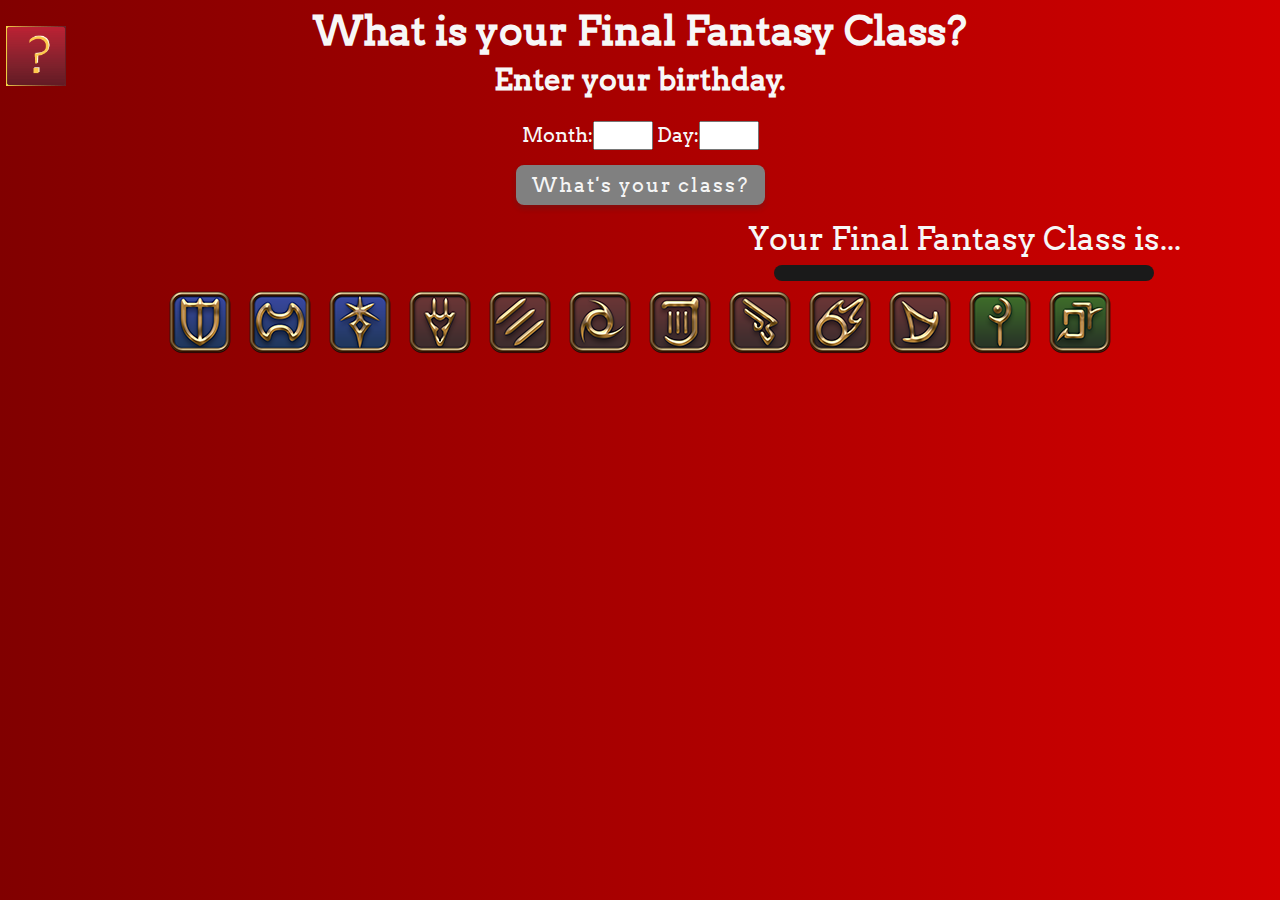
<file: ff-job-selector/index.html>
<!DOCTYPE html>
<html lang="en">
<head>
    <meta charset="UTF-8">
    <meta name="viewport" content="width=device-width, initial-scale=1.0">
    <title>Web App</title>

    <link rel="stylesheet" href="normalize.css"> <!--Universalize Borders-->
    <link rel="stylesheet" href="style.css"> <!--Main stylesheet-->
</head>
<body>
    <div class="help">
        <button class="bhelp"><img class="help" src="images/help-button.png" alt="Help"></button>
    </div>
    <div id = "box">
        <h1>
            What is your Final Fantasy Class?
        </h1>
    </div>

    <h2>
        Enter your birthday.
    </h2>

    <p class="wrapper">
        Month:<input type="number" id="month" min="1" max="12" >
        Day:<input type="number" id="day" min="1" max="31">
    </p>

    <a onclick="zodiac()" class="button">
        What's your class?
    </a>
    <div class="main">
        <p id="photo">

        </p>
        <div class="text">
            <p id= "space"> 
                Your Final Fantasy Class is... <span id="output"></span> 
            </p>

            <p id="characteristic"></p>

            <audio id="speakers"></audio>
        </div>
    </div>

    <div class="zodiac-buttons">
        <button class="p-button" data-sound="paladin"><img src="images/icon_paladin.png" alt="Paladin Icon"></button>
        <button class="p-button" data-sound="warrior"><img src="images/icon_warrior.png" alt="Warrior Icon"></button>
        <button class="p-button" data-sound="darknight"><img src="images/icon_darknight.png" alt="Darknight Icon"></button>
        <button class="p-button" data-sound="dragoon"><img src="images/icon_dragoon.png" alt="Dragoon Icon"></button>
        <button class="p-button" data-sound="monk"><img src="images/icon_monk.png" alt="Monk Icon"></button>
        <button class="p-button" data-sound="ninja"><img src="images/icon_ninja.png" alt="Ninja Icon"></button>
        <button class="p-button" data-sound="bard"><img src="images/icon_bard.png" alt="Bard Icon"></button>
        <button class="p-button" data-sound="machinist"><img src="images/icon_machinist.png" alt="Machinist Icon"></button>
        <button class="p-button" data-sound="black-mage"><img src="images/icon_black-mage.png" alt="Black Mage Icon"></button>
        <button class="p-button" data-sound="summoner"><img src="images/icon_summoner.png" alt="Summoner Icon"></button>
        <button class="p-button" data-sound="white-mage"><img src="images/icon_white-mage.png" alt="White Mage Icon"></button>
        <button class="p-button" data-sound="astrologian"><img src="images/icon_astrologian.png" alt="Astrologian Icon"></button>
    </div>

    <div class="helpoverlay" hidden>
        <div id="help">
            <p id="how">
                Enter your birthday on the top of the page! <br>
                OR <br>
                Click on a button lined below!
            </p>
        </div>
    </div>

    <script src="script.js"></script>
</body>

</html>
</file>
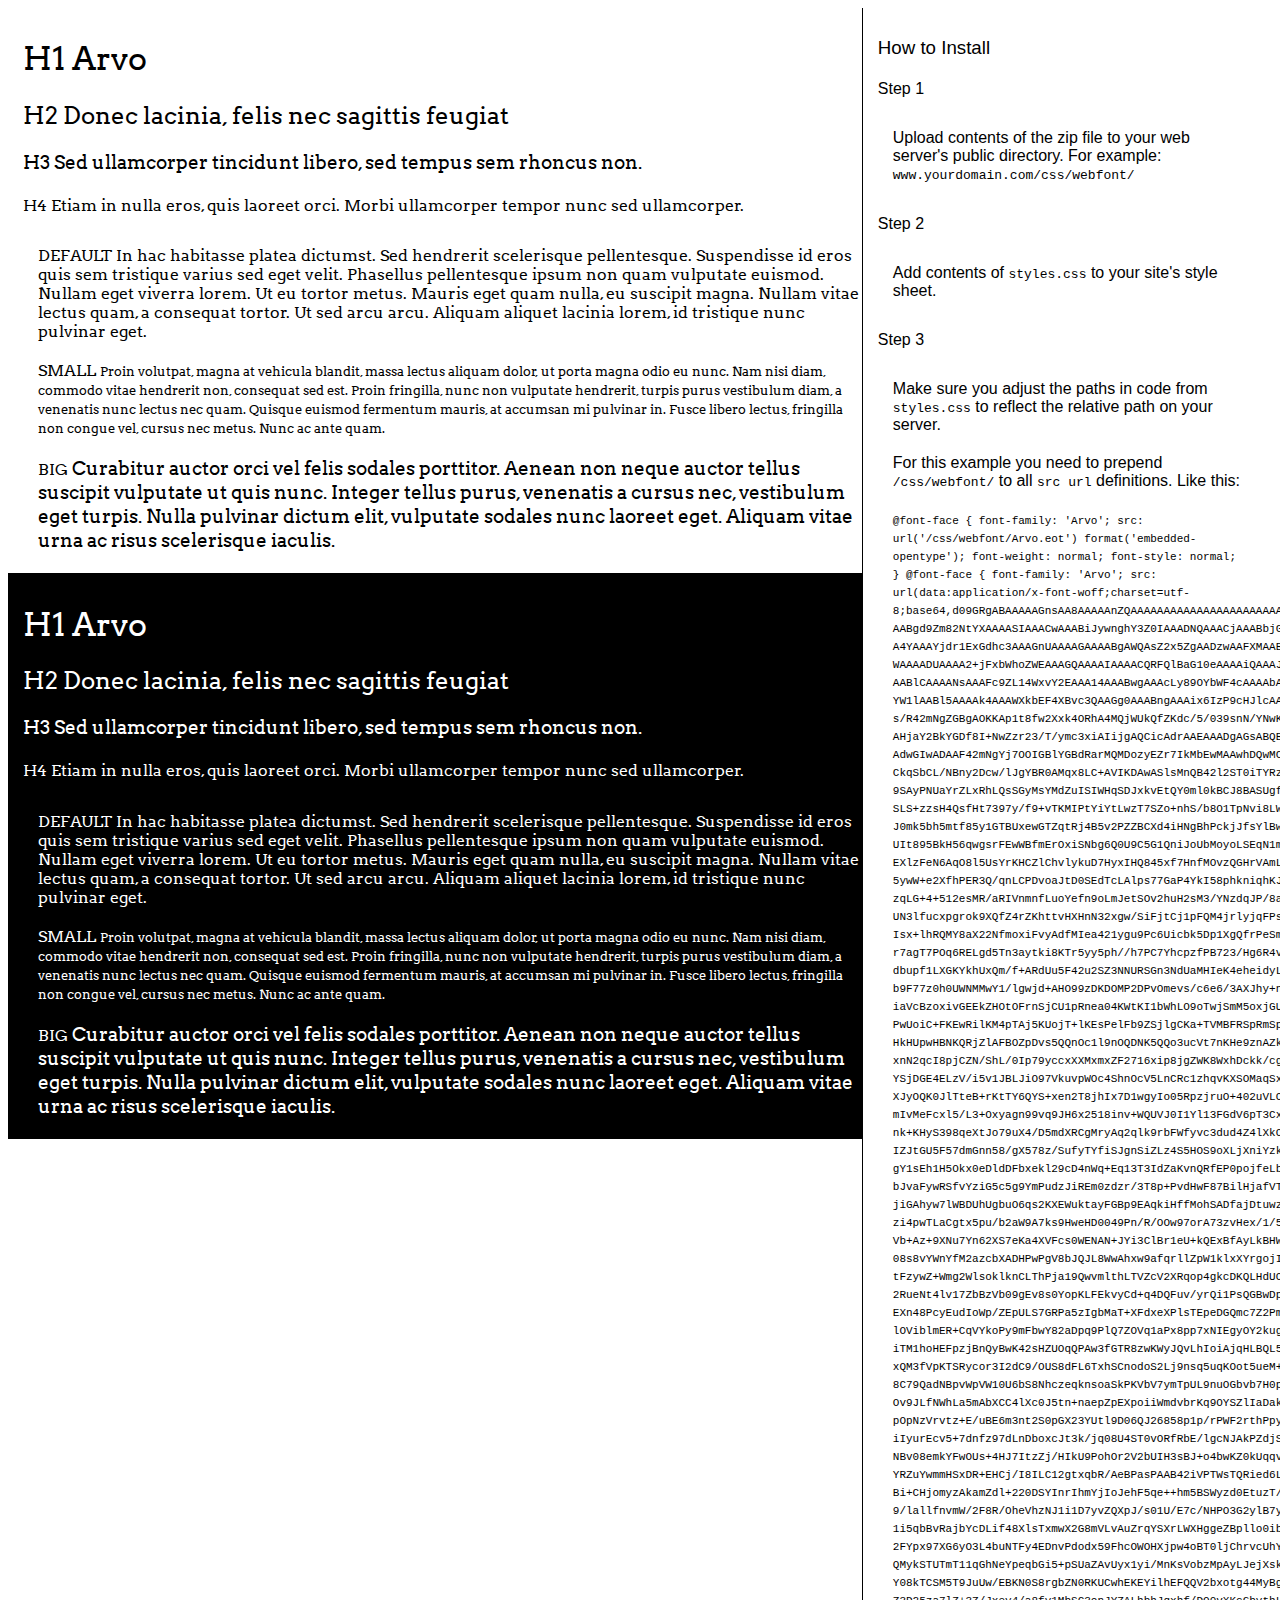
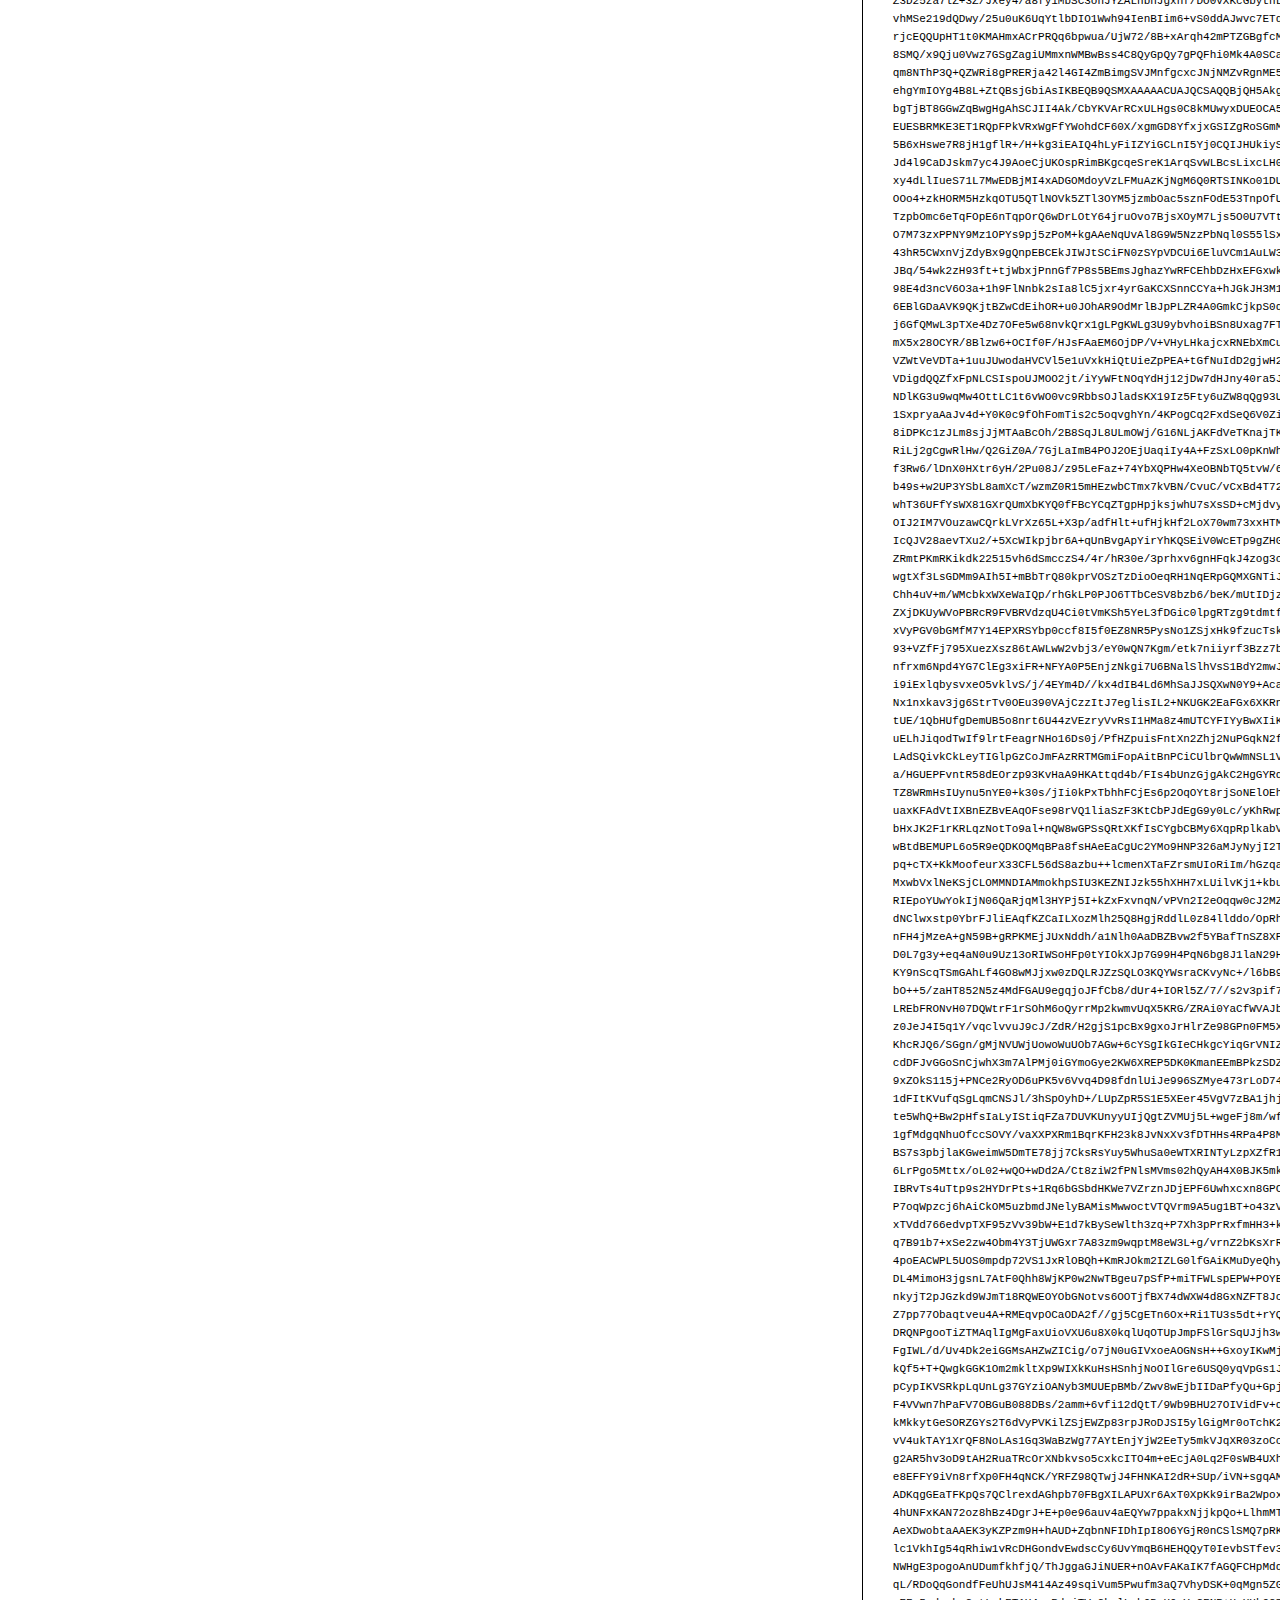
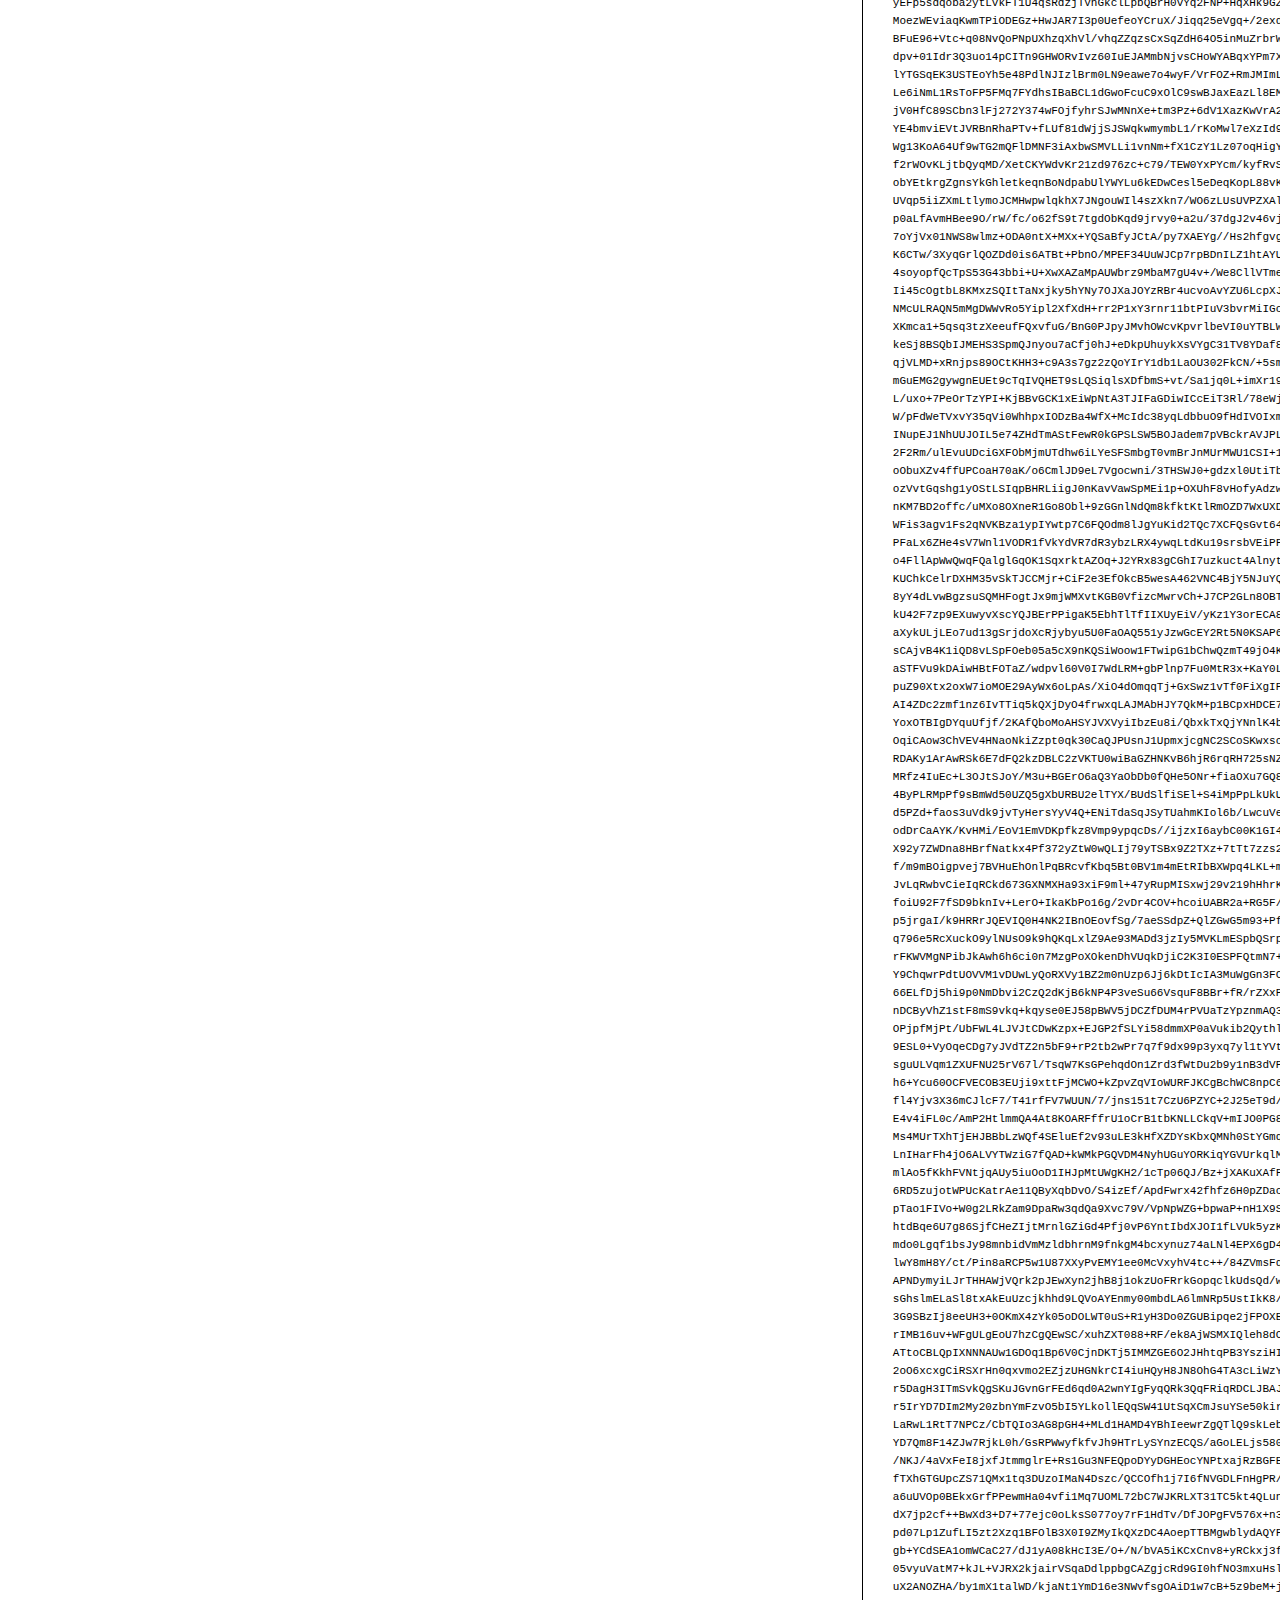
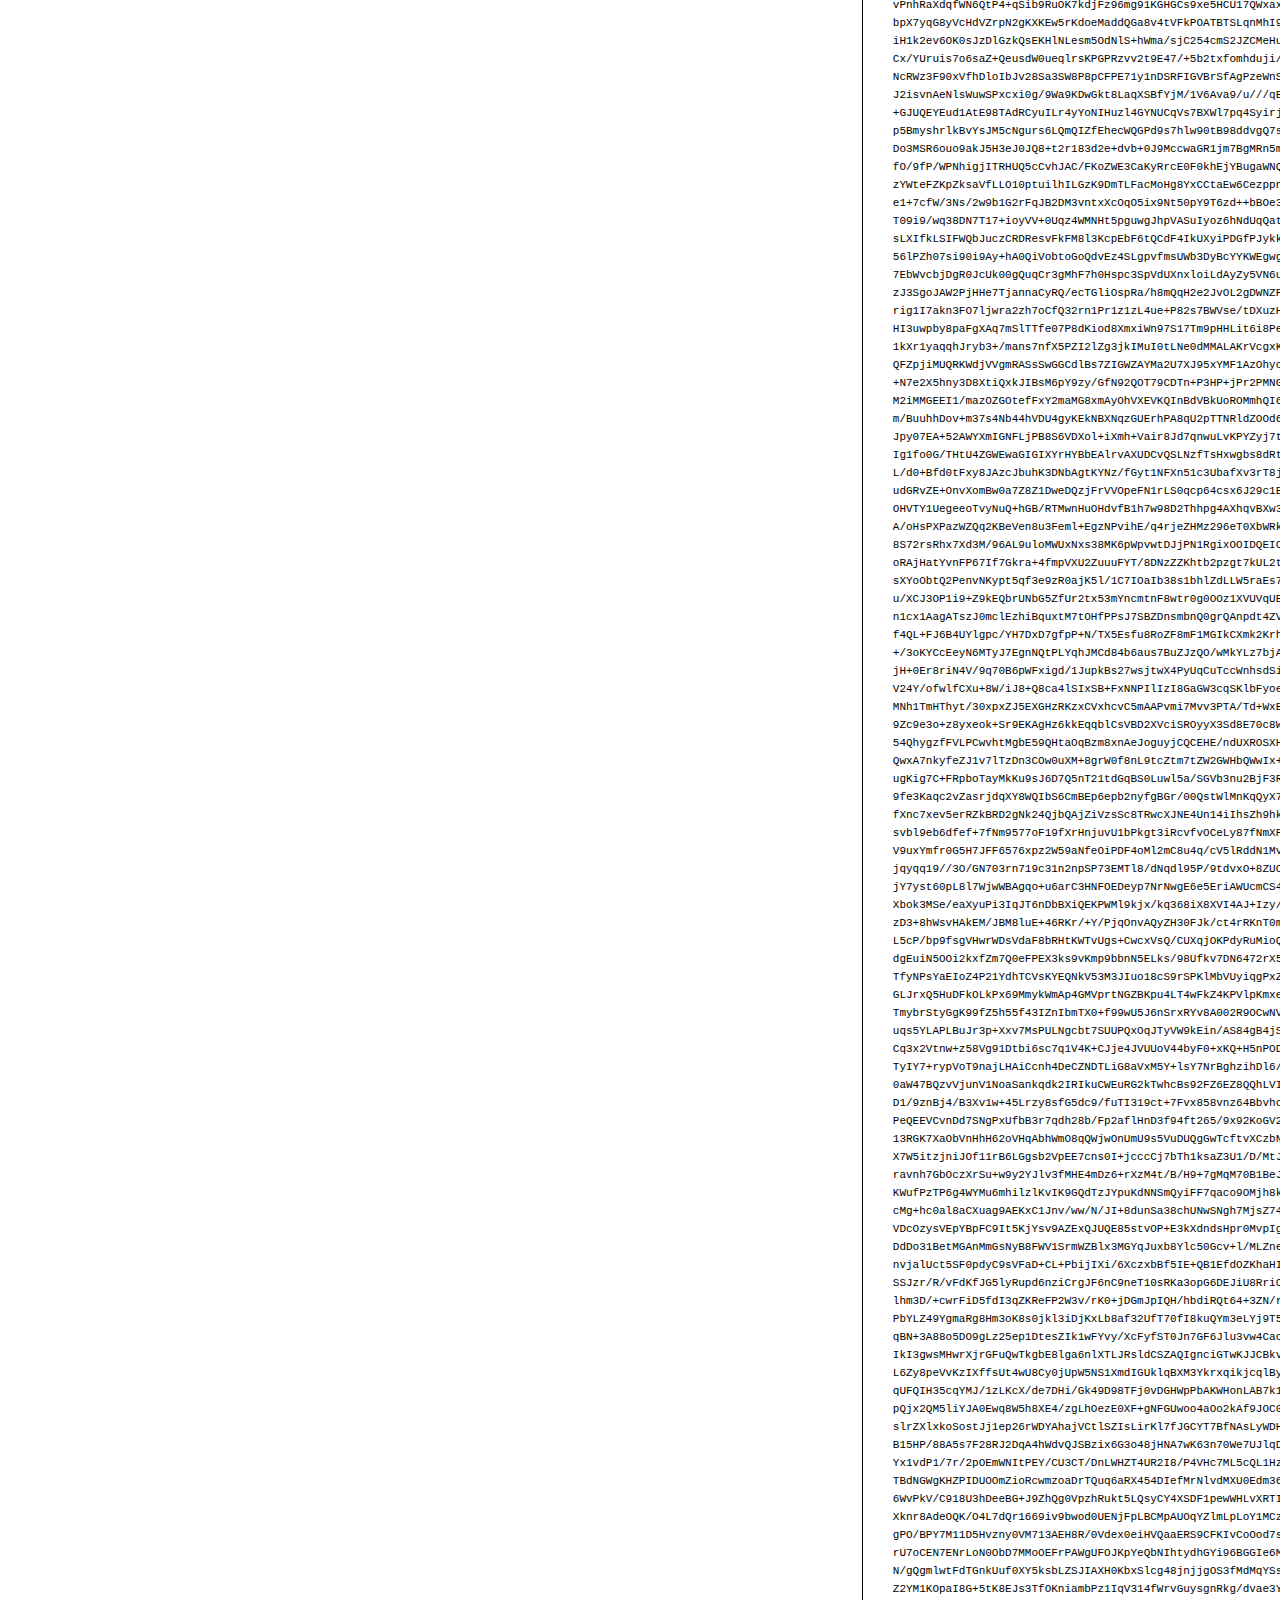
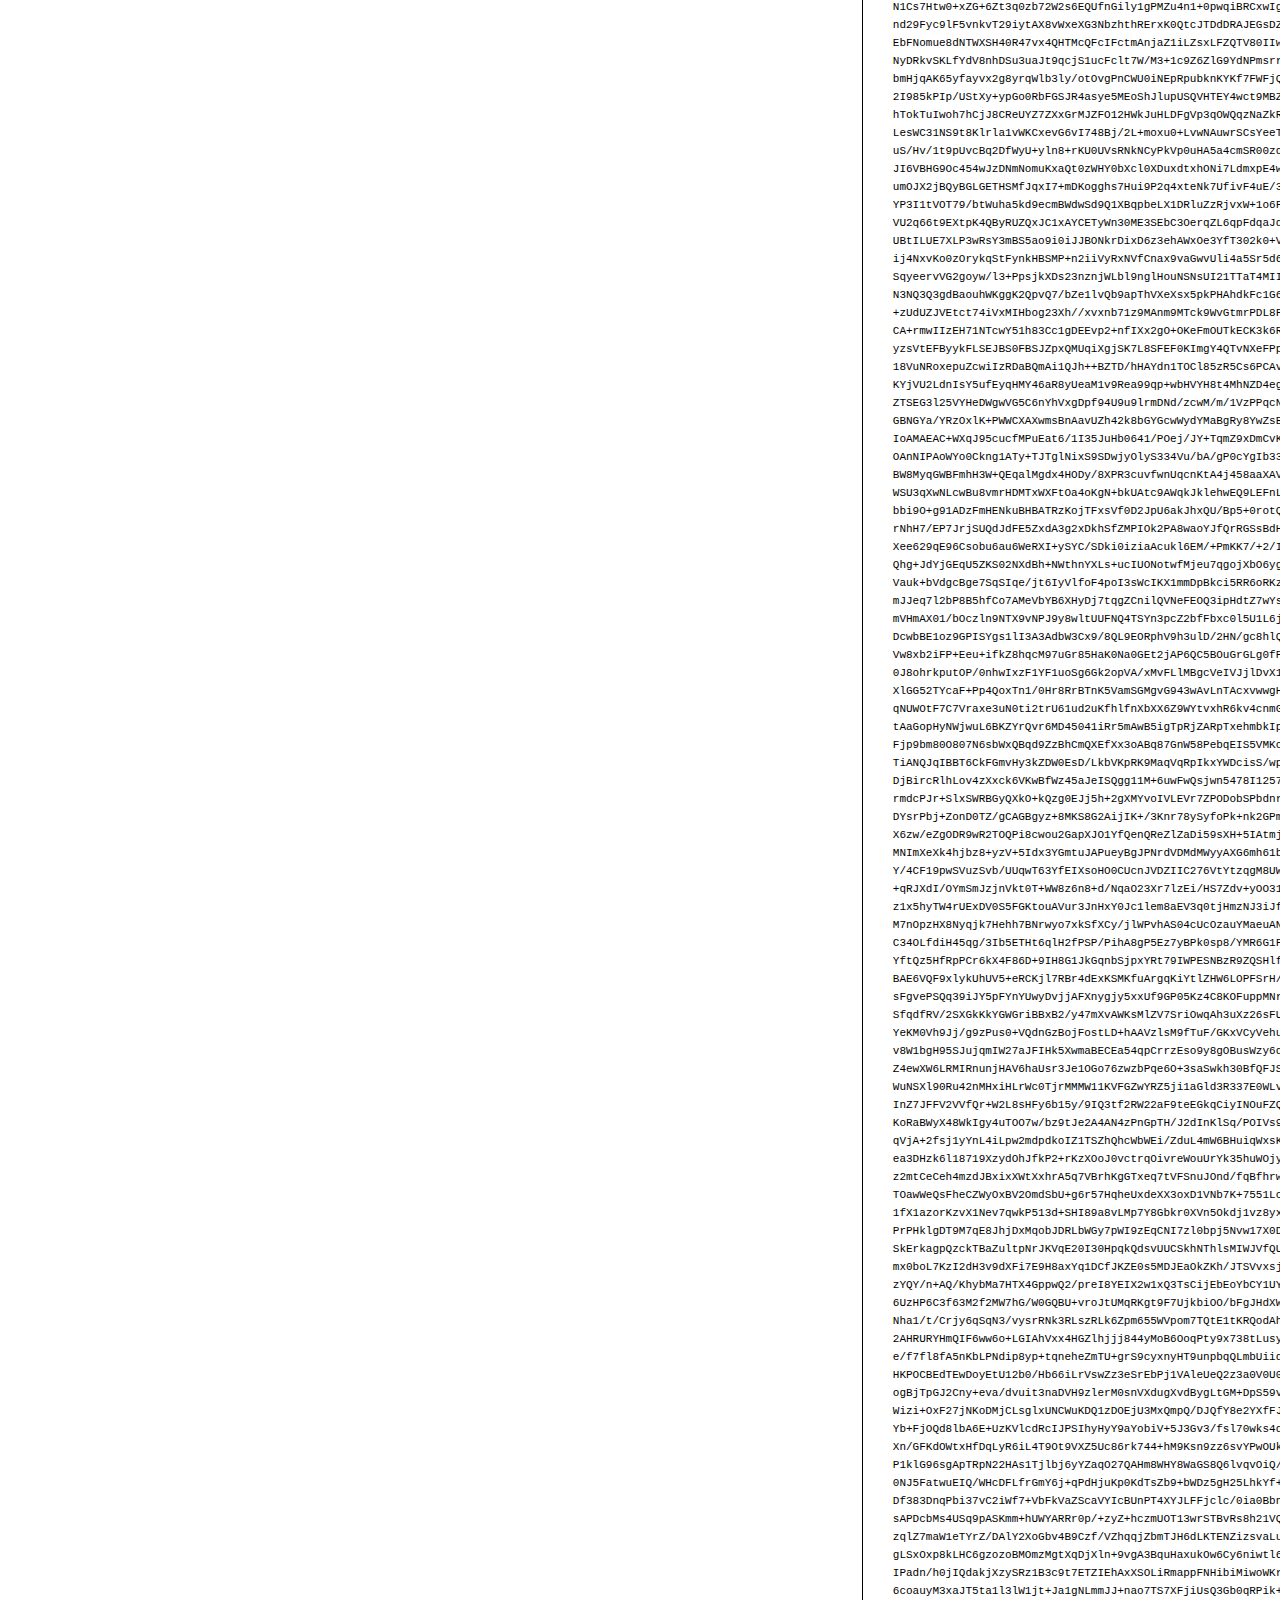
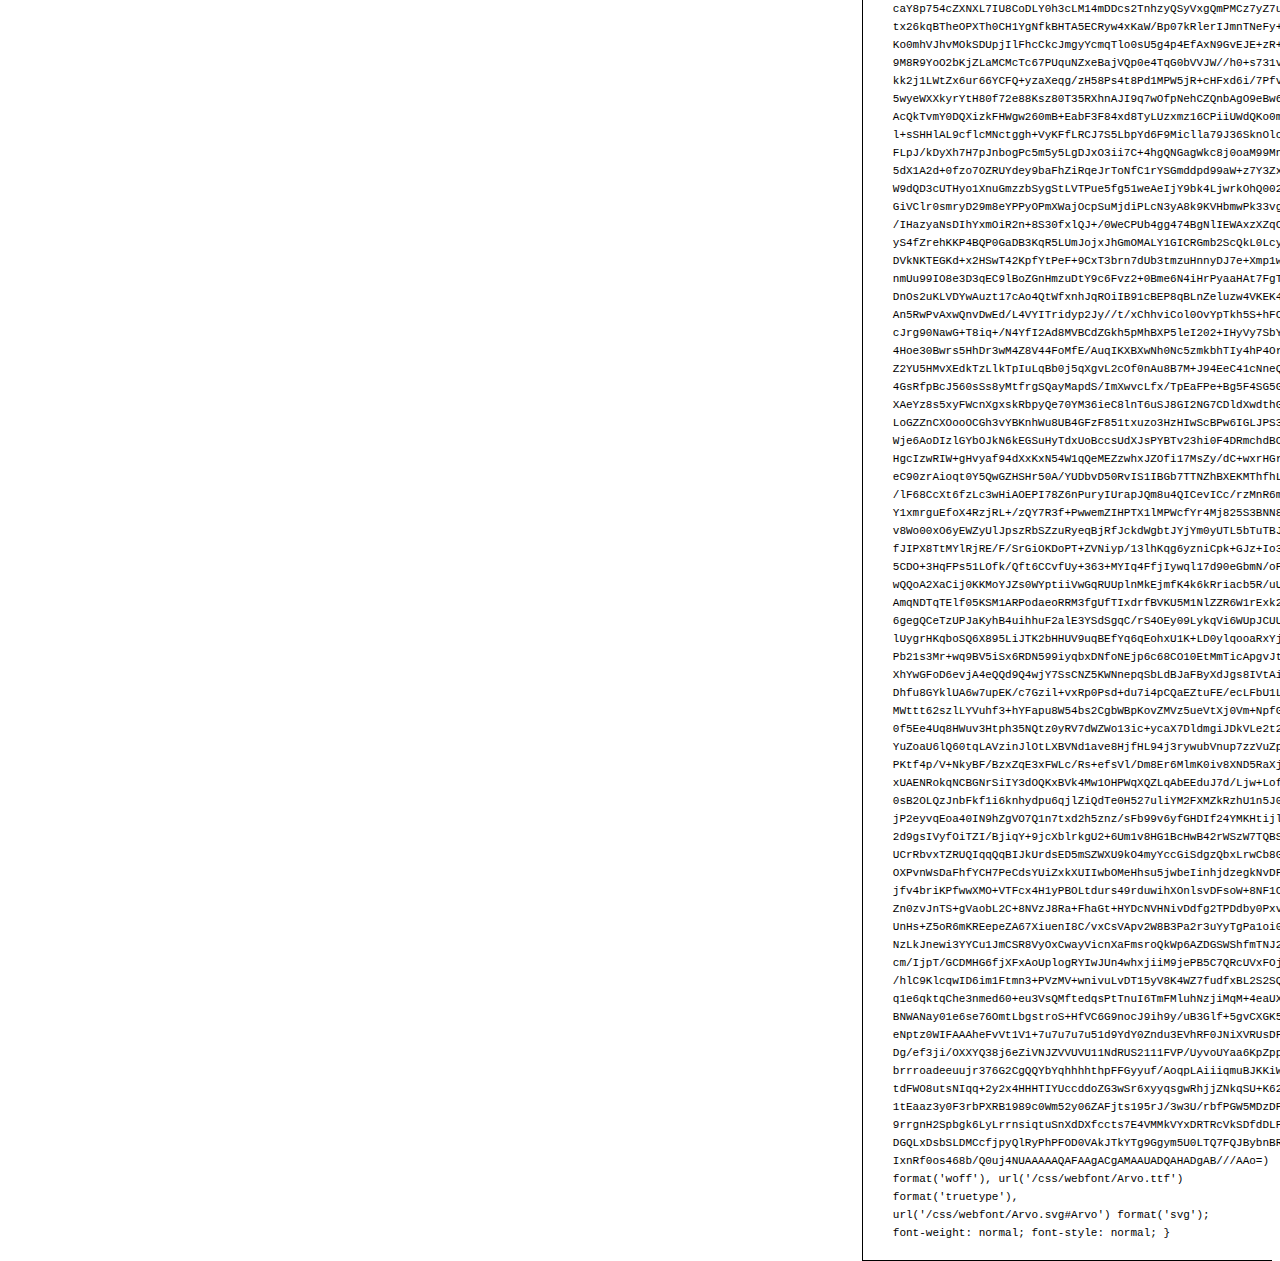
<file: ff-job-selector/fonts/preview.html>
<!DOCTYPE html>
<html>
<head>
<title>
Arvo
 - Web font preview
</title>
<style type='text/css'>

@font-face {
  font-family: 'Arvo';
  src: url('Arvo.eot') format('embedded-opentype');
  font-weight: normal;
  font-style: normal;
}

@font-face {
  font-family: 'Arvo';
  src:  url([data-uri]) format('woff'), url('Arvo.ttf')  format('truetype'), url('Arvo.svg#Arvo') format('svg');
  font-weight: normal;
  font-style: normal;
}



body { font-family: 'Arvo' !important; }
h1, h2, h3, h4 { font-weight: normal; }
.reg { color:black; background:white; }
.inverse { color:white; background:black; }
div { padding: 10px 15px; }
.right { background:white; width:30%; float: right; font-family: sans-serif; border: 1px solid black; border-width: 0 0 1px 1px;}
</style>
</head>
<body>
<div class='right'>
<h3>How to Install</h3>
<h4>Step 1</h4>
<div>
Upload contents of the zip file to your web server's public directory. For example:
<code>www.yourdomain.com/css/webfont/</code>
</div>
<h4>Step 2</h4>
<div>
Add contents of
<code>styles.css</code>
to your site's style sheet.
</div>
<h4>Step 3</h4>
<div>
Make sure you adjust the paths in code from
<code>styles.css</code>
to reflect the relative path on your server.
</div>
<div>
For this example you need to prepend
<code>/css/webfont/</code>
to all
<code>src url</code>
definitions. Like this:
</div>
<div>
<code style='font-size:11px;'>@font-face {
  font-family: 'Arvo';
  src: url('/css/webfont/Arvo.eot') format('embedded-opentype');
  font-weight: normal;
  font-style: normal;
}

@font-face {
  font-family: 'Arvo';
  src:  url([data-uri]) format('woff'), url('/css/webfont/Arvo.ttf')  format('truetype'), url('/css/webfont/Arvo.svg#Arvo') format('svg');
  font-weight: normal;
  font-style: normal;
}</code>
</div>
</div>
<div class='reg'>
<h1>
H1
Arvo
</h1>
<h2>
H2
Donec lacinia, felis nec sagittis feugiat
</h2>
<h3>
H3
Sed ullamcorper tincidunt libero, sed tempus sem rhoncus non.
</h3>
<h4>
H4
Etiam in nulla eros, quis laoreet orci. Morbi ullamcorper tempor nunc sed ullamcorper.
</h4>
<div>
DEFAULT
In hac habitasse platea dictumst. Sed hendrerit scelerisque pellentesque. Suspendisse id eros quis sem tristique varius sed eget velit. Phasellus pellentesque ipsum non quam vulputate euismod. Nullam eget viverra lorem. Ut eu tortor metus. Mauris eget quam nulla, eu suscipit magna. Nullam vitae lectus quam, a consequat tortor. Ut sed arcu arcu. Aliquam aliquet lacinia lorem, id tristique nunc pulvinar eget.
</div>
<div>
SMALL
<small>
Proin volutpat, magna at vehicula blandit, massa lectus aliquam dolor, ut porta magna odio eu nunc. Nam nisi diam, commodo vitae hendrerit non, consequat sed est. Proin fringilla, nunc non vulputate hendrerit, turpis purus vestibulum diam, a venenatis nunc lectus nec quam. Quisque euismod fermentum mauris, at accumsan mi pulvinar in. Fusce libero lectus, fringilla non congue vel, cursus nec metus. Nunc ac ante quam.
</small>
</div>
<div>
BIG
<big>
Curabitur auctor orci vel felis sodales porttitor. Aenean non neque auctor tellus suscipit vulputate ut quis nunc. Integer tellus purus, venenatis a cursus nec, vestibulum eget turpis. Nulla pulvinar dictum elit, vulputate sodales nunc laoreet eget. Aliquam vitae urna ac risus scelerisque iaculis.
</big>
</div>

</div>
<div class='inverse'>
<h1>
H1
Arvo
</h1>
<h2>
H2
Donec lacinia, felis nec sagittis feugiat
</h2>
<h3>
H3
Sed ullamcorper tincidunt libero, sed tempus sem rhoncus non.
</h3>
<h4>
H4
Etiam in nulla eros, quis laoreet orci. Morbi ullamcorper tempor nunc sed ullamcorper.
</h4>
<div>
DEFAULT
In hac habitasse platea dictumst. Sed hendrerit scelerisque pellentesque. Suspendisse id eros quis sem tristique varius sed eget velit. Phasellus pellentesque ipsum non quam vulputate euismod. Nullam eget viverra lorem. Ut eu tortor metus. Mauris eget quam nulla, eu suscipit magna. Nullam vitae lectus quam, a consequat tortor. Ut sed arcu arcu. Aliquam aliquet lacinia lorem, id tristique nunc pulvinar eget.
</div>
<div>
SMALL
<small>
Proin volutpat, magna at vehicula blandit, massa lectus aliquam dolor, ut porta magna odio eu nunc. Nam nisi diam, commodo vitae hendrerit non, consequat sed est. Proin fringilla, nunc non vulputate hendrerit, turpis purus vestibulum diam, a venenatis nunc lectus nec quam. Quisque euismod fermentum mauris, at accumsan mi pulvinar in. Fusce libero lectus, fringilla non congue vel, cursus nec metus. Nunc ac ante quam.
</small>
</div>
<div>
BIG
<big>
Curabitur auctor orci vel felis sodales porttitor. Aenean non neque auctor tellus suscipit vulputate ut quis nunc. Integer tellus purus, venenatis a cursus nec, vestibulum eget turpis. Nulla pulvinar dictum elit, vulputate sodales nunc laoreet eget. Aliquam vitae urna ac risus scelerisque iaculis.
</big>
</div>

</div>
</body>
</html>
</file>
<file: ff-job-selector/style.css>
* { /*Helps with math of margin and padding*/
    box-sizing: border-box;
}

@font-face { /*Fonts*/
    font-family: 'Arvo';
    src: url('fonts/Arvo.woff') format('woff');
}

html {
    font-family: Arvo, serif;
}

body{
    background: rgb(129,0,0);
    background: linear-gradient(90deg, rgba(129,0,0,1) 0%, rgba(210,0,0,1) 100%);
    color: rgb(247, 247, 247);
    font-size: 1.25rem;
    text-align: center;
}

.main{
    display: flex;
}

.text{
    flex: 50%;
}

.wrapper{
    margin: 1rem;
    padding: .5rem;
}
   
#characteristic {
    margin: .5rem auto;
    width: 60%;
    color: white;
    padding: .5rem;
    background: rgb(26, 26, 26);
    border-radius: .5rem;
}
   
#space{
    font-size: 2rem;
    margin: 1.5rem 0 0 0;
}
   
a.button {
    border-radius: .5rem;
    margin-bottom: 5rem;
    box-shadow: 0 .2rem .3rem rgba(36, 46, 48, 0.25);
    background-color: grey;
    color: whitesmoke;
    font-size: 1.25rem;
    letter-spacing: 2px;
    padding: .5rem 1rem;
    text-decoration: none;
}

a.button:hover {
    cursor: pointer;
    color: gainsboro;
}

h1 {
    margin: .5rem;
}

h2 {
    margin: .5rem;
}

#photo {
    flex: 50%;
    margin: .5rem;
}

/* img {
    width: 20%;
}*/

button {
    background-color: transparent;
    border: transparent;
    cursor: pointer;
}

.helpoverlay{
    color: white;
    background-color: rgb(0, 96, 97);
    position: fixed;
    top:50%;
    left:50%;
    width: 24rem;
    align-items: center;
    padding: 0;
    margin: 0;
    box-shadow: 5px 10px #888888;
    transform: translate(-50%, -60%);
}

.help {
    float: left;
    margin: 0;
    position: absolute;
}

.bhelp {
    background-color: transparent;
    border: transparent;
    cursor: pointer;
}

img.help {
    width: 500%;
}
</file>
